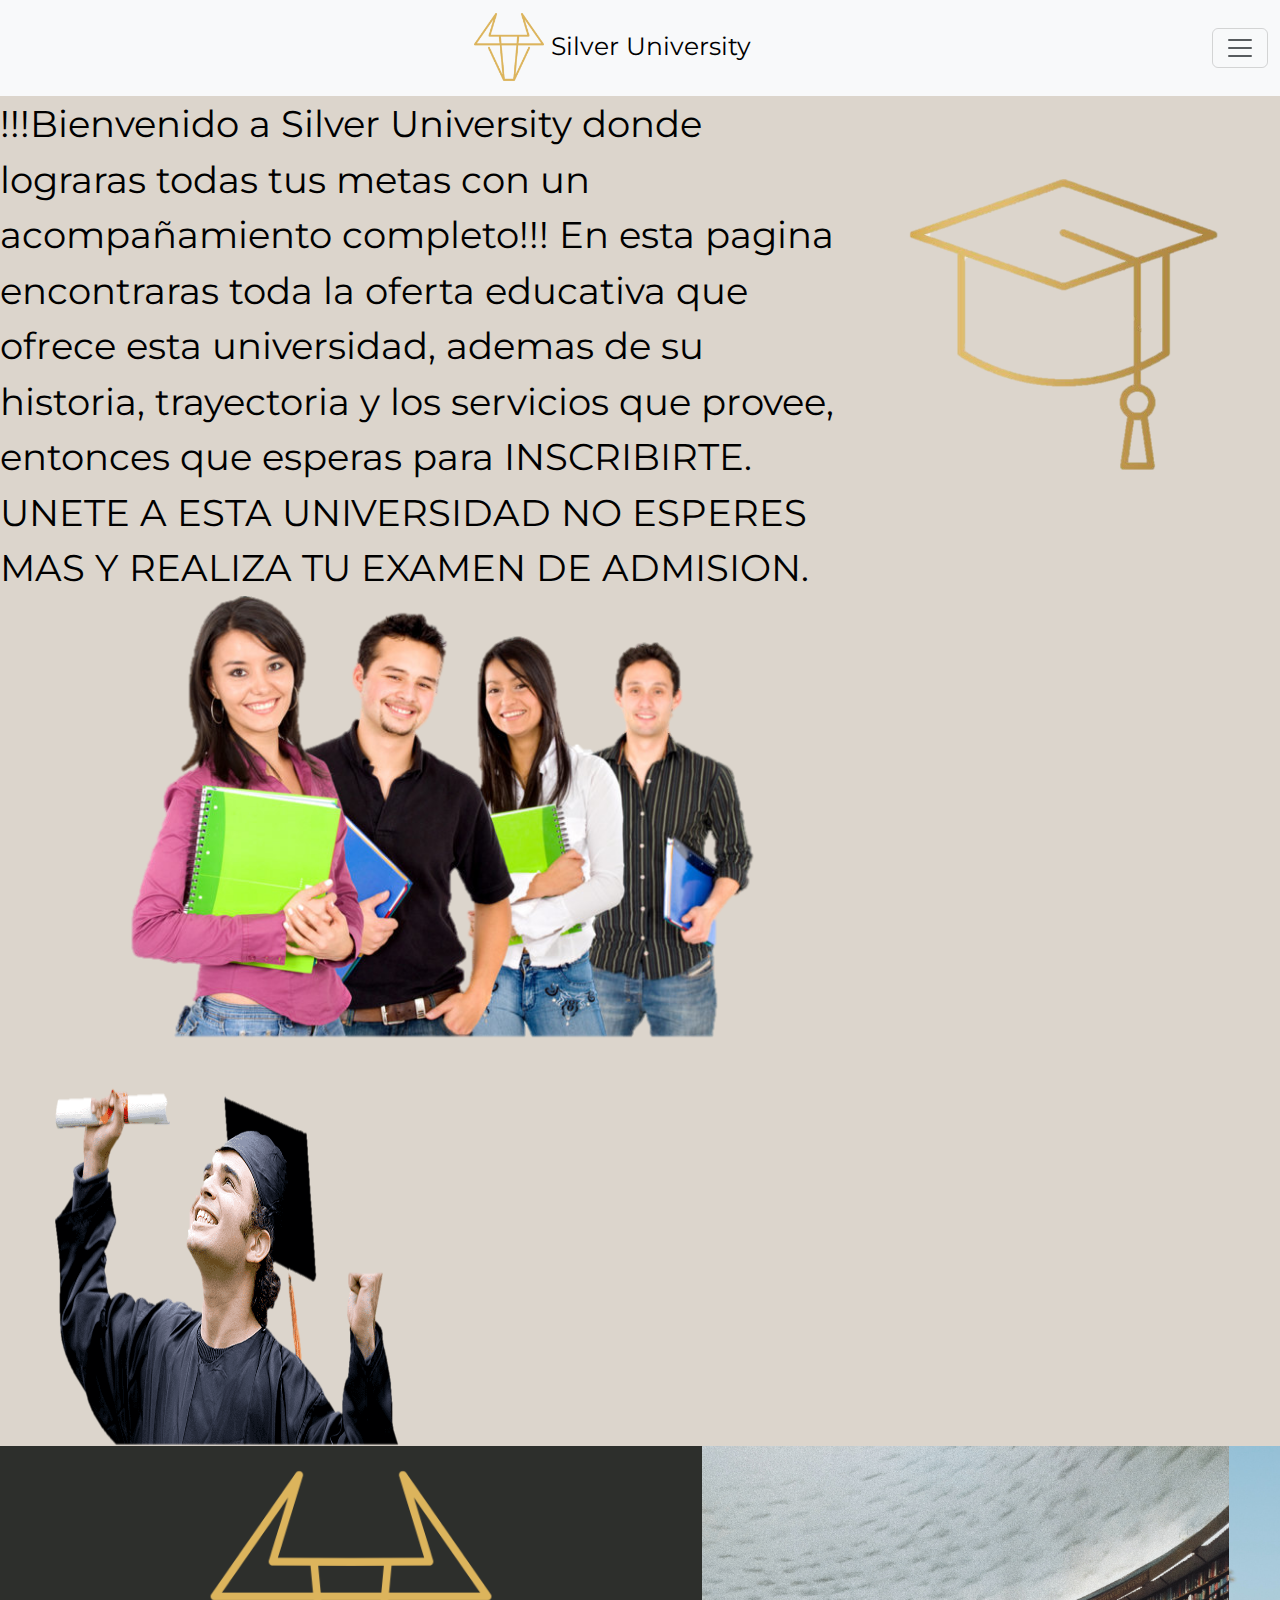
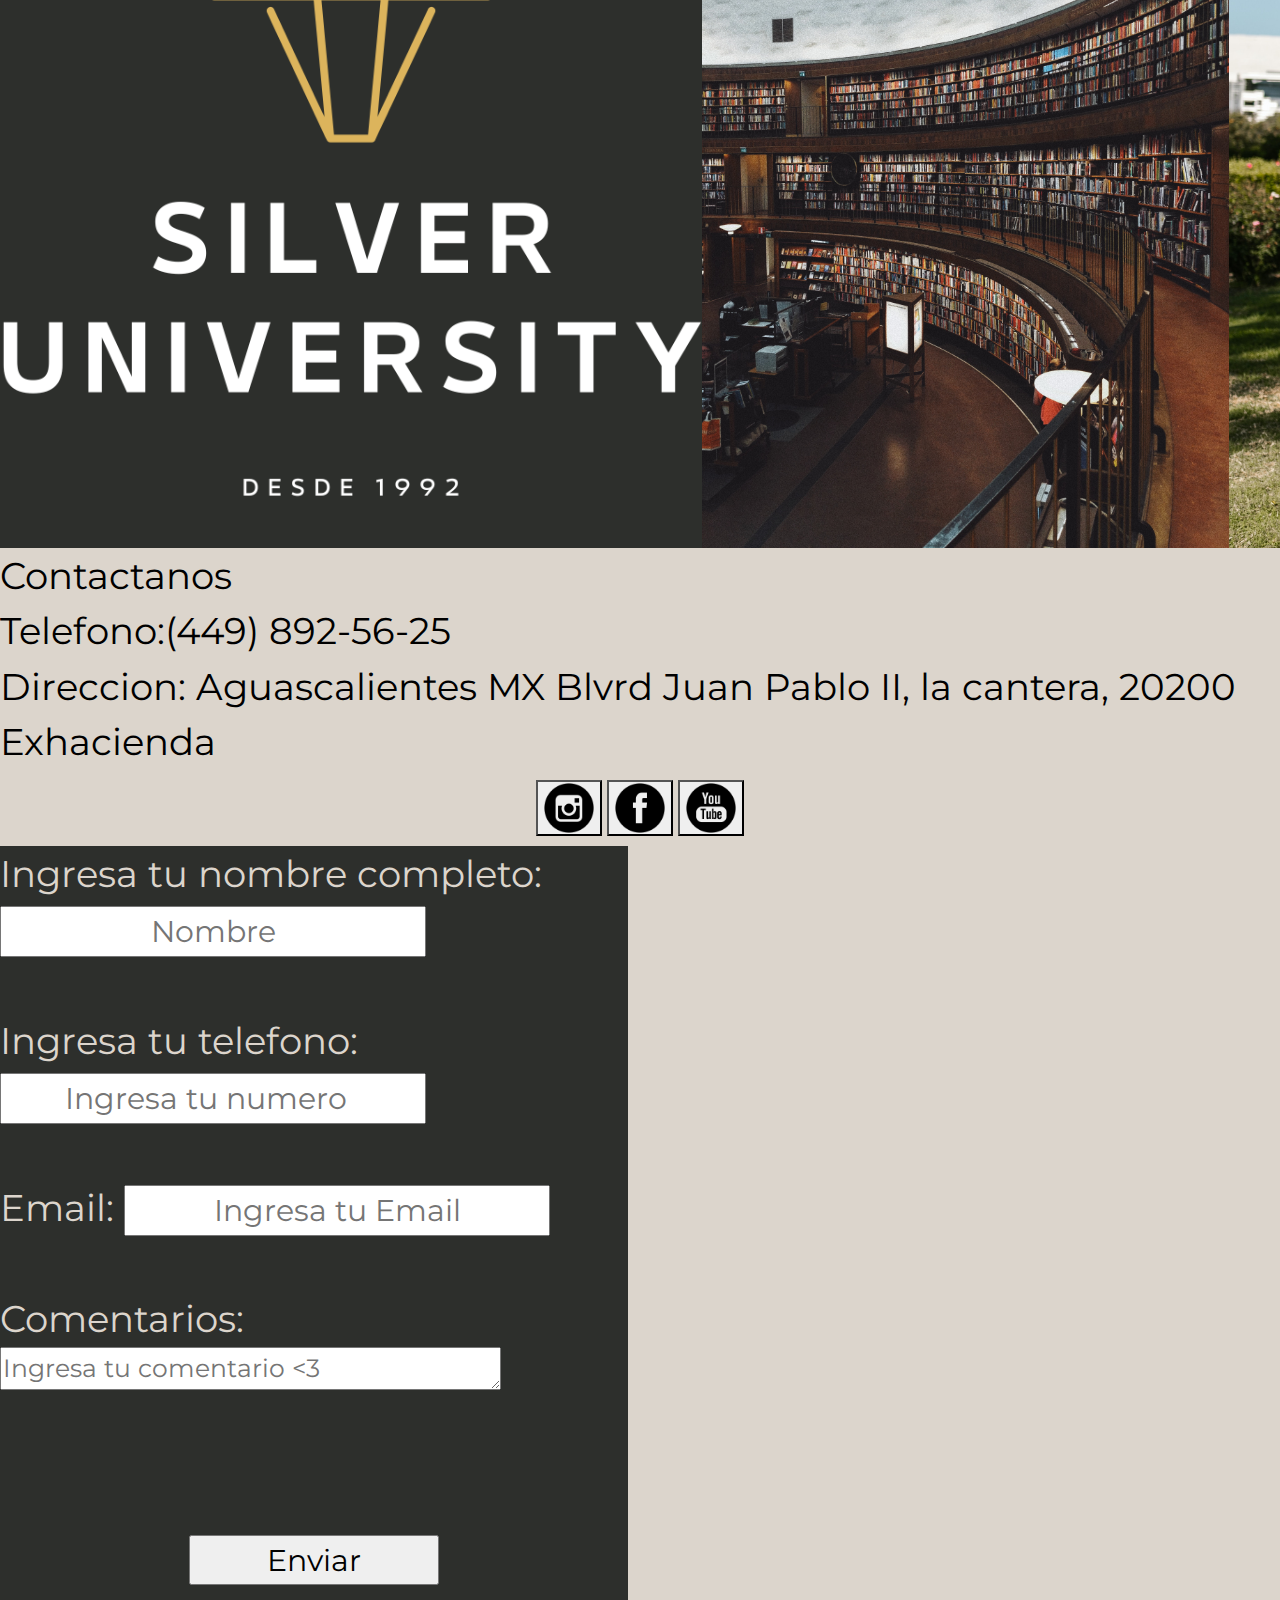
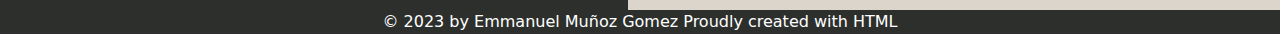
<file: HTML/index.HTML>
<!doctype html>
<html lang="en">
  <head>
    <meta charset="utf-8">
    <meta name="viewport" content="width=device-width, initial-scale=1">
    <link href="https://cdn.jsdelivr.net/npm/bootstrap@5.2.0-beta1/dist/css/bootstrap.min.css" rel="stylesheet">
    <title>Silver University</title>
    <link rel="stylesheet" href="../CSS/index.CSS">
    <link rel="icon" href="../IMG/Diseño sin título.png">
  </head>
  <body>

    <!-- Example Code -->
    <nav class="navbar bg-light fixed-top">
      <div class="container-fluid">
        <a class="navbar-brand" href="index.HTML"><a class="navbar-brand" href="index.HTML" style="font-size: 25px ;">
          <img src="../IMG/Diseño sin título.png" width="70" height="70" class="d-inline-block align-text-center">
          Silver University 
        </a>
        <button class="navbar-toggler" type="button" data-bs-toggle="offcanvas" data-bs-target="#offcanvasNavbar" aria-controls="offcanvasNavbar">
          <span class="navbar-toggler-icon"></span>
        </button>
        <div class="offcanvas offcanvas-end" tabindex="-1" id="offcanvasNavbar" aria-labelledby="offcanvasNavbarLabel">
          <div class="offcanvas-header">
            <h5 class="offcanvas-title" id="offcanvasNavbarLabel"> <a class="navbar-brand" href="index.HTML"><a class="navbar-brand" href="index.HTML" style="font-size: 25px ;">
              <img src="../IMG/Diseño sin título.png" width="70" height="70" class="d-inline-block align-text-center">
              Silver University 
            </a></h5>
            <button type="button" class="btn-close" data-bs-dismiss="offcanvas" aria-label="Close"></button>
          </div>
          <div class="offcanvas-body">
            <ul class="navbar-nav justify-content-end flex-grow-1 pe-3">
              <li class="nav-item">
                <a class="nav-link active" aria-current="page" href="index.HTML"><nav class="navbar bg-light">
                  <div class="container-fluid">
                    <a class="navbar-brand" href="index.HTML">
                      <img src="../IMG/Home2.webp.png" alt="" width="30" height="27" class="d-inline-block align-text-top">
                      Inicio
                    </a>
                  </div>
                </nav></a>
              </li>
              <li class="nav-item">
                <a class="nav-link" href="Acercade.html"><nav class="navbar bg-light">
                  <div class="container-fluid">
                    <a class="navbar-brand" href="Acercade.html">
                      <img src="../IMG/i.png" alt="" width="14" height="24" class="d-inline-block align-text-top">
                      Acerca de
                    </a>
                  </div>
                </nav></a>
              </li>
              <li class="nav-item">
                <a class="nav-link" href="Oferta educativa.html"><nav class="navbar bg-light">
                  <div class="container-fluid">
                    <a class="navbar-brand" href="Oferta educativa.html">
                      <img src="../IMG/gorrito3.png" alt="" width="37" height="37" class="d-inline-block align-text-center">
                      Oferta educativa
                    </a>
                  </div>
                </nav></a>
              </li>
              <li class="nav-item">
                <a class="nav-link" href="Servicios.html"><nav class="navbar bg-light">
                  <div class="container-fluid">
                    <a class="navbar-brand" href="Servicios.html">
                      <img src="../IMG/Diseño sin título.png" alt="" width="30" height="24" class="d-inline-block align-text-top">
                      Servicios
                    </a>
                  </div>
                </nav></a>
              </li>
            </ul>
          </div>
        </div>
      </div>
    </nav>
    <br><br><br><br>
    <div class="content-fluid">
      <div class="row">
        <div class="col-12">
          <p>!!!Bienvenido a Silver University donde lograras todas tus metas con un acompañamiento completo!!! En esta pagina encontraras toda la oferta educativa que ofrece esta universidad, ademas de su historia, trayectoria y los servicios que provee, entonces que esperas para INSCRIBIRTE. UNETE A ESTA UNIVERSIDAD NO ESPERES MAS Y REALIZA TU EXAMEN DE ADMISION.  <img src="../IMG/gorrito3.png" width="430px" height="430px"></p>
        </div>
      </div>
    </div>
    <div class="row">
      <div class="col-12">
        <img src="../IMG/estudents.png" width="875" height="450">
        <img src="../IMG/students2.png" width="450px" height="400">
      </div>
    </div>
    <div class="row">
      <div class="col-12">
        <div class="carrucel">
          <img src="../IMG/Carbón Cuadro Hípster Logo (1)/1.png" >
          <img src="../IMG/pexels-olena-bohovyk-3646172.jpg" >
          <img src="../IMG/pexels-rodnae-productions-7683629.jpg" >
          <img src="../IMG/4.jpg" >
          </div>
      </div>
    </div>
    <div>
      <div class="row">
        <div class="col-12">
            <p>Contactanos</p><p> Telefono:(449) 892-56-25 </p><p> Direccion: Aguascalientes MX Blvrd Juan Pablo II, la cantera, 20200 Exhacienda</p> 
        </div>
      </div>
    </div>
    <div class="row">
      <div class="col-12">
        <div class="img2">
          <button onclick="location.href='https://www.instagram.com/'"><img src="../IMG/social_instagram_3.png" width="50px" height="50px" ></button>
          <button onclick="location.href='https://www.facebook.com/'"><img src="../IMG/social_facebook_fb_35.png" width="50px" height="50px" ></button>
          <button onclick="location.href='https://www.youtube.com/'"><img src="../IMG/social_youtube_23.png" width="50px" height="50px" ></button>
          </div>
      </div>
    </div>
    <div class="row">
      <div class="col-6">
        <form>
          <label style="color:#dcd5cc;">Ingresa tu nombre completo: </label>
          <input type="text" placeholder="Nombre" required>
          <br><br>
          <label style="color:#dcd5cc;">Ingresa tu telefono:</label>
          <input type="number" placeholder="Ingresa tu numero" required; >
          <br><br>
          <label style="color:#dcd5cc;">Email:</label>
          <input type="email" placeholder="Ingresa tu Email" required >
          <br><br>
          <label style="color:#dcd5cc;">Comentarios:</label>
          <textarea placeholder="Ingresa tu comentario <3" required cols="30" rows="1"></textarea>
          <br><br>
          <div class="boton">
          <input type="submit" value="Enviar" style='width:250px; height:50px'>
          </div>
        </form>
      </div>
      <div class="col-6">
        <iframe src="https://www.google.com/maps/embed?pb=!1m18!1m12!1m3!1d3703.4632243802207!2d-102.35554418513131!3d21.83966108556481!2m3!1f0!2f0!3f0!3m2!1i1024!2i768!4f13.1!3m3!1m2!1s0x8429eb8c66ba4c57%3A0x800a85fa04315af2!2sUniversidad%20Tecnol%C3%B3gica%20de%20Aguascalientes!5e0!3m2!1ses-419!2smx!4v1655476321719!5m2!1ses-419!2smx" width="730" height="650" style="border:0;" allowfullscreen="" loading="lazy" referrerpolicy="no-referrer-when-downgrade"></iframe>
      </div>
    </div>
    <footer>
      © 2023 by Emmanuel Muñoz Gomez Proudly created with HTML
  </footer>

    <!-- End Example Code -->

    <script src="https://cdn.jsdelivr.net/npm/bootstrap@5.2.0-beta1/dist/js/bootstrap.bundle.min.js"></script>
    <script src="https://code.jquery.com/jquery-3.3.1.slim.min.js" integrity="sha384-q8i/X+965DzO0rT7abK41JStQIAqVgRVzpbzo5smXKp4YfRvH+8abtTE1Pi6jizo" crossorigin="anonymous"></script>
    <script src="https://cdnjs.cloudflare.com/ajax/libs/popper.js/1.14.7/umd/popper.min.js" integrity="sha384-UO2eT0CpHqdSJQ6hJty5KVphtPhzWj9WO1clHTMGa3JDZwrnQq4sF86dIHNDz0W1" crossorigin="anonymous"></script>
    <script src="https://stackpath.bootstrapcdn.com/bootstrap/4.3.1/js/bootstrap.min.js" integrity="sha384-JjSmVgyd0p3pXB1rRibZUAYoIIy6OrQ6VrjIEaFf/nJGzIxFDsf4x0xIM+B07jRM" crossorigin="anonymous"></script>
  </body>
</html>
</file>
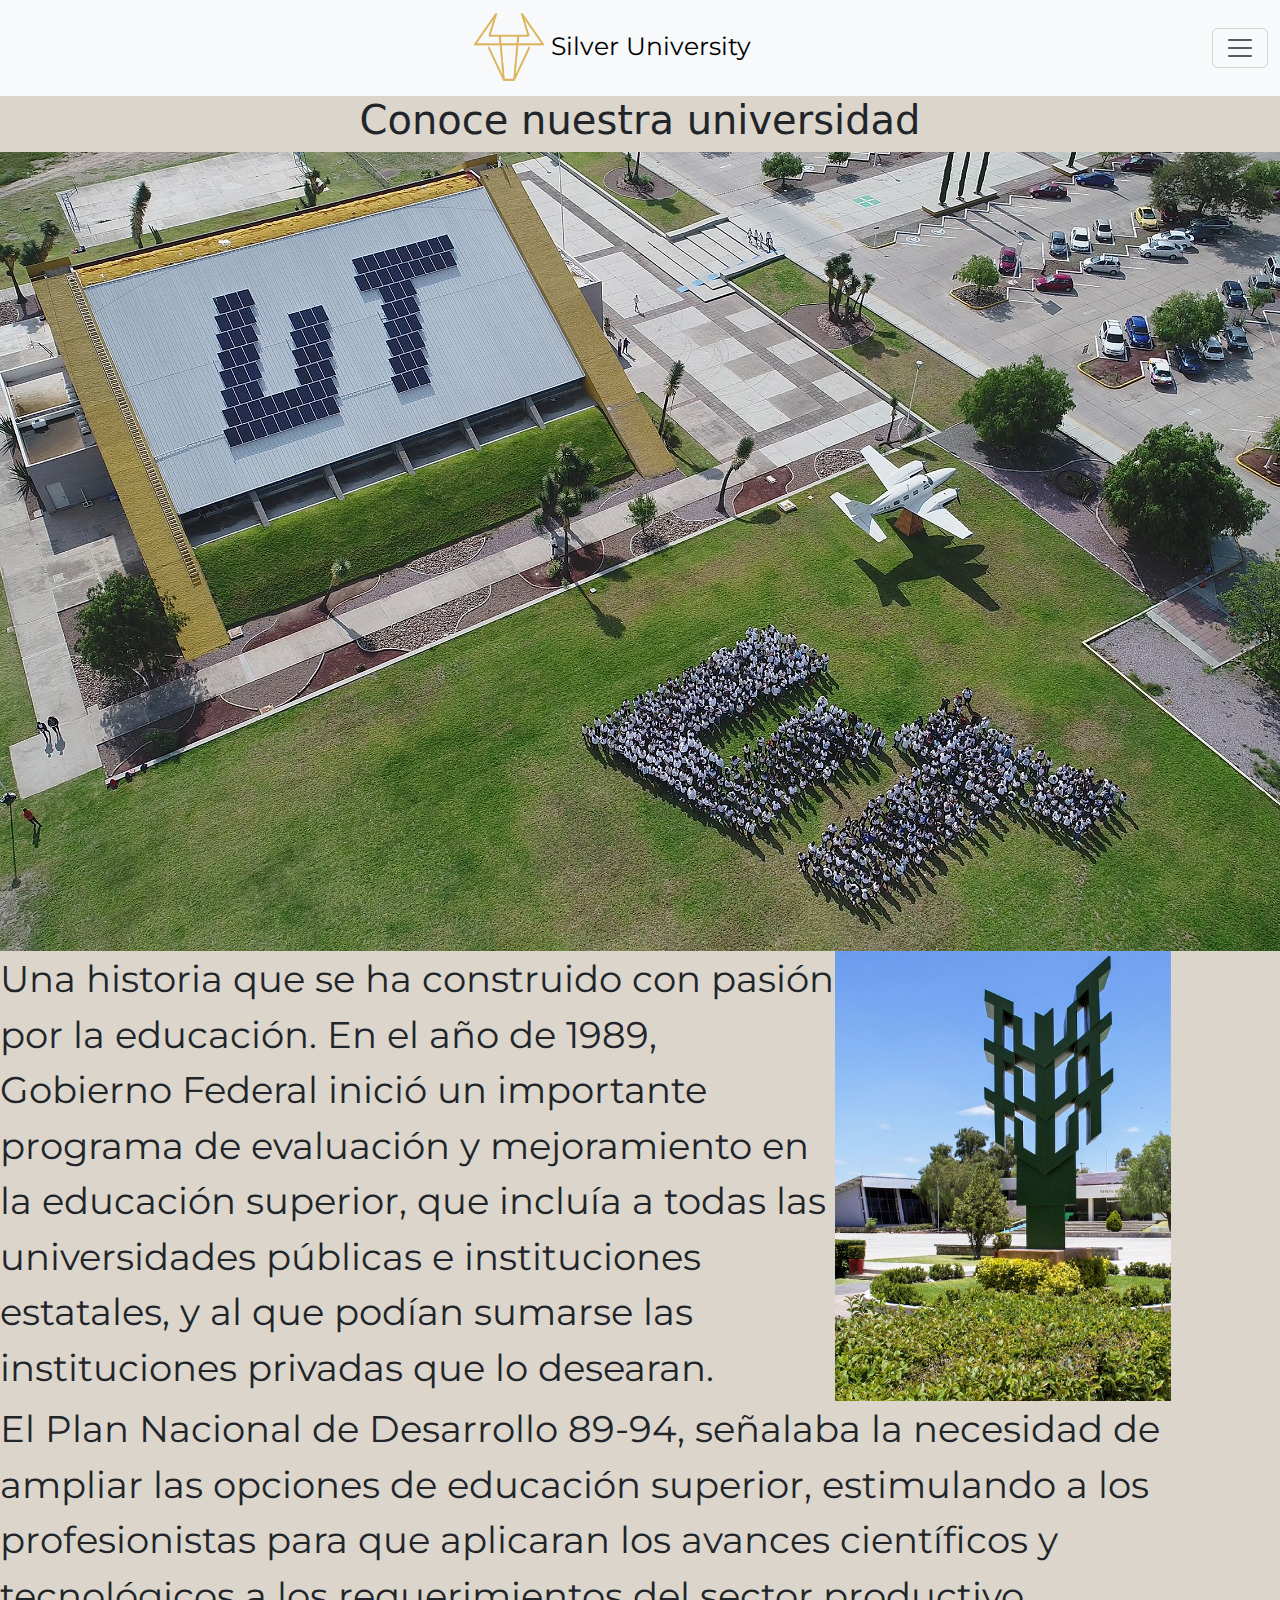
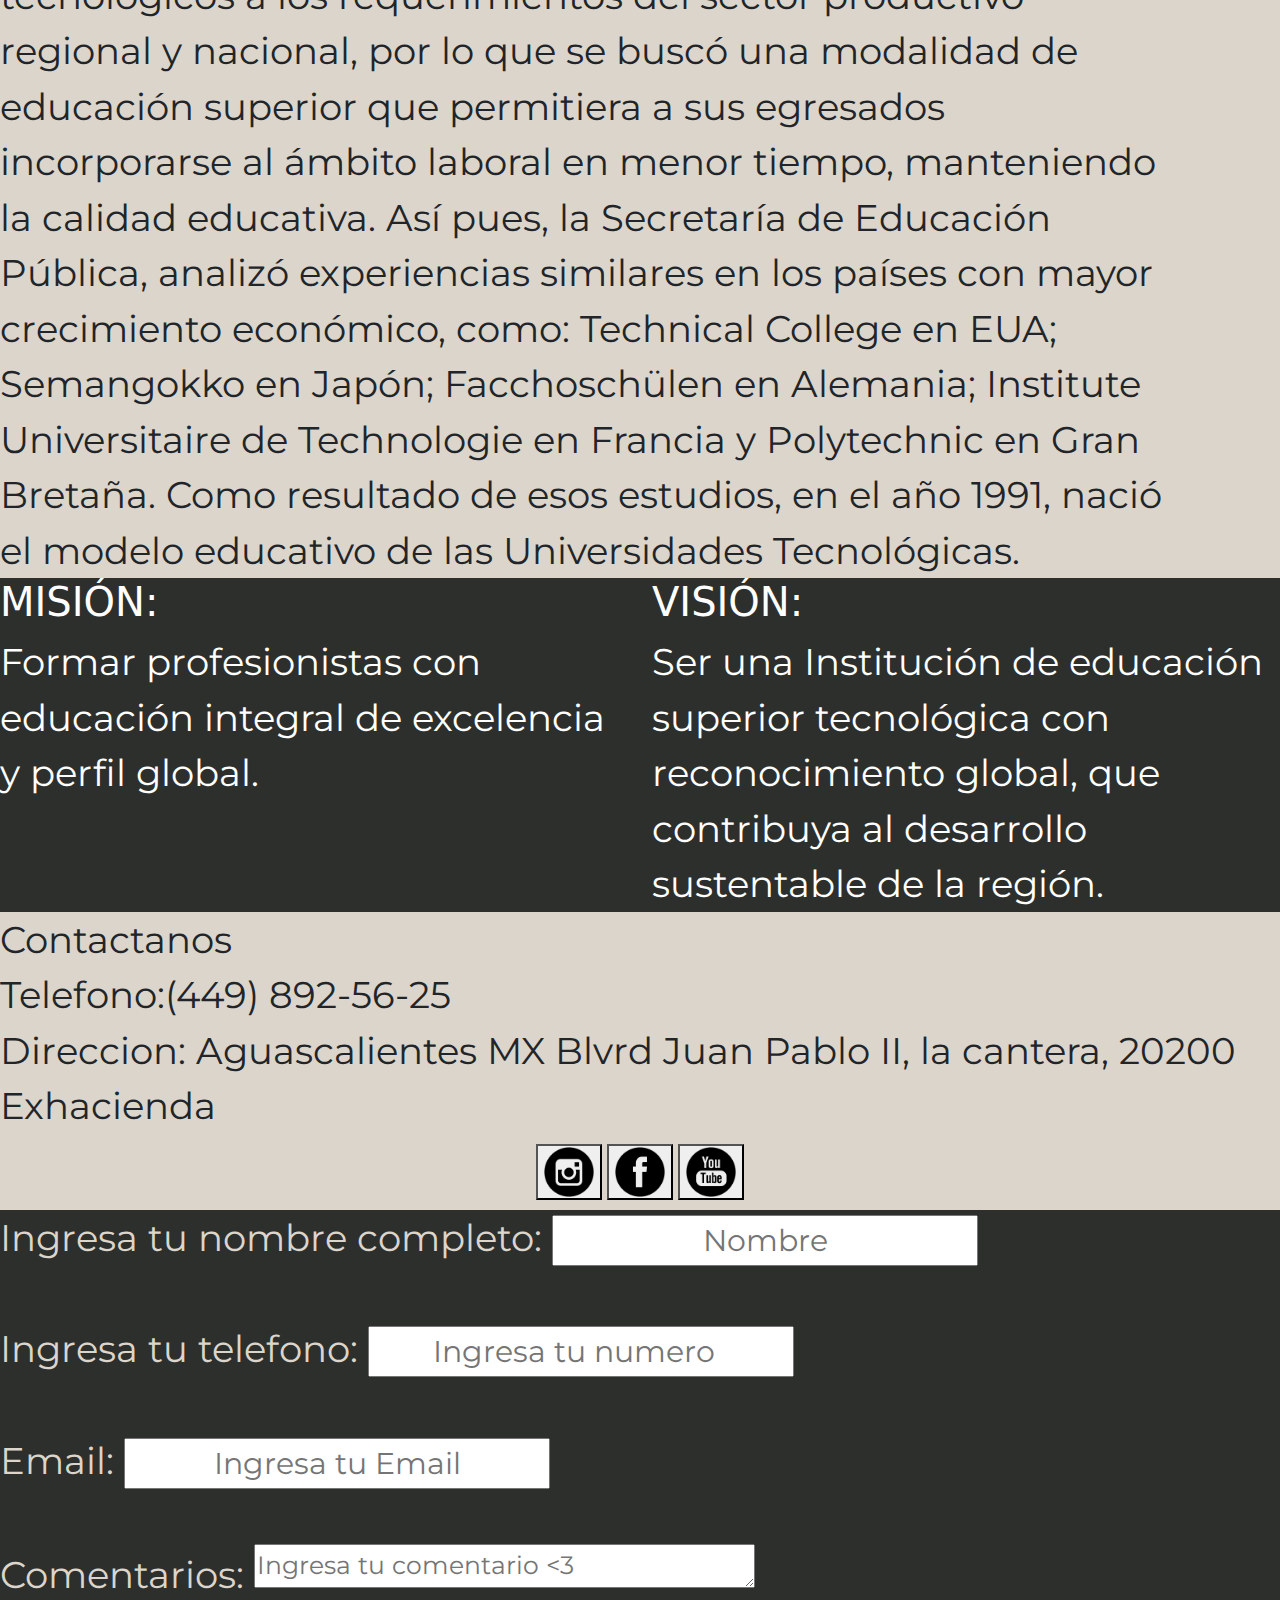
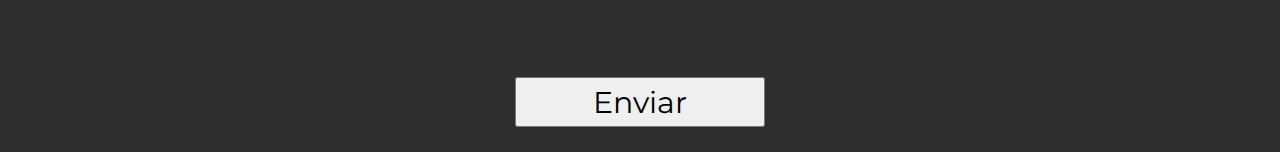
<file: HTML/Acercade.html>
<!doctype html>
<html lang="en">
  <head>
    <meta charset="utf-8">
    <meta name="viewport" content="width=device-width, initial-scale=1">
    <link href="https://cdn.jsdelivr.net/npm/bootstrap@5.2.0-beta1/dist/css/bootstrap.min.css" rel="stylesheet">
    <title>Silver University</title>
    <link rel="stylesheet" href="../CSS/Acerca.CSS">
    <link rel="icon" href="../IMG/Diseño sin título.png">
  </head>
  <body>
    <!-- Example Code -->
    <nav class="navbar bg-light fixed-top">
      <div class="container-fluid">
        <a class="navbar-brand" href="index.HTML"><a class="navbar-brand" href="index.HTML" style="font-size: 25px ;">
          <img src="../IMG/Diseño sin título.png" width="70" height="70" class="d-inline-block align-text-center">
          Silver University 
        </a>
        <button class="navbar-toggler" type="button" data-bs-toggle="offcanvas" data-bs-target="#offcanvasNavbar" aria-controls="offcanvasNavbar">
          <span class="navbar-toggler-icon"></span>
        </button>
        <div class="offcanvas offcanvas-end" tabindex="-1" id="offcanvasNavbar" aria-labelledby="offcanvasNavbarLabel">
          <div class="offcanvas-header">
            <h5 class="offcanvas-title" id="offcanvasNavbarLabel"> <a class="navbar-brand" href="index.HTML"><a class="navbar-brand" href="index.HTML" style="font-size: 25px ;">
              <img src="../IMG/Diseño sin título.png" width="70" height="70" class="d-inline-block align-text-center">
              Silver University 
            </a></h5>
            <button type="button" class="btn-close" data-bs-dismiss="offcanvas" aria-label="Close"></button>
          </div>
          <div class="offcanvas-body">
            <ul class="navbar-nav justify-content-end flex-grow-1 pe-3">
              <li class="nav-item">
                <a class="nav-link active" aria-current="page" href="index.HTML"><nav class="navbar bg-light">
                  <div class="container-fluid">
                    <a class="navbar-brand" href="index.HTML">
                      <img src="../IMG/Home2.webp.png" alt="" width="30" height="27" class="d-inline-block align-text-top">
                      Inicio
                    </a>
                  </div>
                </nav></a>
              </li>
              <li class="nav-item">
                <a class="nav-link" href="Acercade.html"><nav class="navbar bg-light">
                  <div class="container-fluid">
                    <a class="navbar-brand" href="Acercade.html">
                      <img src="../IMG/i.png" alt="" width="14" height="24" class="d-inline-block align-text-top">
                      Acerca de
                    </a>
                  </div>
                </nav></a>
              </li>
              <li class="nav-item">
                <a class="nav-link" href="Oferta educativa.html"><nav class="navbar bg-light">
                  <div class="container-fluid">
                    <a class="navbar-brand" href="Oferta educativa.html">
                      <img src="../IMG/gorrito3.png" alt="" width="37" height="37" class="d-inline-block align-text-center">
                      Oferta educativa
                    </a>
                  </div>
                </nav></a>
              </li>
              <li class="nav-item">
                <a class="nav-link" href="Servicios.html"><nav class="navbar bg-light">
                  <div class="container-fluid">
                    <a class="navbar-brand" href="Servicios.html">
                      <img src="../IMG/Diseño sin título.png" alt="" width="30" height="24" class="d-inline-block align-text-top">
                      Servicios
                    </a>
                  </div>
                </nav></a>
              </li>
            </ul>
          </div>
        </div>
      </div>
    </nav>
    <br><br><br><br>

    <div class="titulo">
      <div class="row">
        <div class="col-12">
          <p><h1> Conoce nuestra universidad </h1> </p>
        </div>
      </div>
    </div>

    <div class="content-fluid">
      <div class="row">
        <div class="col-12">
          <img src="../IMG/ut.jpeg" height="100%" width="100%">
        </div>
      </div>
    </div>

    <div class="content-fluid">
      <div class="row">
        <div class="col-11">
        <p>Una historia que se ha construido con pasión por la educación.
          En el año de 1989, Gobierno Federal inició un importante programa de evaluación y mejoramiento en la educación superior, que incluía a todas las universidades públicas e instituciones estatales, y al que podían sumarse las instituciones privadas que lo desearan. <img src="../IMG/117.jpg" width="750" height="450"> </p>
          <p> El Plan Nacional de Desarrollo 89-94, señalaba la necesidad de ampliar las opciones de educación superior, estimulando a los profesionistas para que aplicaran los avances científicos y tecnológicos a los requerimientos del sector productivo regional y nacional, por lo que se buscó una modalidad de educación superior que permitiera a sus egresados incorporarse al ámbito laboral en menor tiempo, manteniendo la calidad educativa.

            Así pues, la Secretaría de Educación Pública, analizó experiencias similares en los países con mayor crecimiento económico, como: Technical College en EUA; Semangokko en Japón; Facchoschülen en Alemania; Institute Universitaire de Technologie en Francia y Polytechnic en Gran Bretaña. Como resultado de esos estudios, en el año 1991, nació el modelo educativo de las Universidades Tecnológicas.
        </div>
      </div>  
    </div>

    <div class="Mision">
      <div class="row">
        <div class="col-6"> <h1>MISIÓN:</h1> <p> Formar profesionistas con educación integral
          de excelencia y perfil global.</p>
          </div>
        <div class="col-6"> <h1> VISIÓN:</h1> 
          <p> Ser una Institución de educación superior tecnológica
          con reconocimiento global, que contribuya al desarrollo
          sustentable de la región.</p>
        </div>
      </div>
    </div>
    <div>
      <div class="row">
        <div class="col-12">
            <p>Contactanos</p><p> Telefono:(449) 892-56-25 </p><p> Direccion: Aguascalientes MX Blvrd Juan Pablo II, la cantera, 20200 Exhacienda</p> 
        </div>
      </div>
    </div>
    <div class="row">
      <div class="col-12">
        <div class="img2">
          <button onclick="location.href='https://www.instagram.com/'"><img src="../IMG/social_instagram_3.png" width="50px" height="50px" ></button>
          <button onclick="location.href='https://www.facebook.com/'"><img src="../IMG/social_facebook_fb_35.png" width="50px" height="50px" ></button>
          <button onclick="location.href='https://www.youtube.com/'"><img src="../IMG/social_youtube_23.png" width="50px" height="50px" ></button>
          </div>
      </div>
    </div>
    <div class="row">
      <div class="col-12">
        <form>
          <label style="color:#dcd5cc;">Ingresa tu nombre completo: </label>
          <input type="text" placeholder="Nombre" required>
          <br><br>
          <label style="color:#dcd5cc;">Ingresa tu telefono:</label>
          <input type="number" placeholder="Ingresa tu numero" required; >
          <br><br>
          <label style="color:#dcd5cc;">Email:</label>
          <input type="email" placeholder="Ingresa tu Email" required >
          <br><br>
          <label style="color:#dcd5cc;">Comentarios:</label>
          <textarea placeholder="Ingresa tu comentario <3" required cols="30" rows="1"></textarea>
          <div class="boton">
          <input type="submit" value="Enviar" style='width:250px; height:50px'>
          </div>
        </form>
      </div>

    
    
  
    <!-- End Example Code -->

    <script src="https://cdn.jsdelivr.net/npm/bootstrap@5.2.0-beta1/dist/js/bootstrap.bundle.min.js"></script>

    <script src="https://code.jquery.com/jquery-3.3.1.slim.min.js" integrity="sha384-q8i/X+965DzO0rT7abK41JStQIAqVgRVzpbzo5smXKp4YfRvH+8abtTE1Pi6jizo" crossorigin="anonymous"></script>
    <script src="https://cdnjs.cloudflare.com/ajax/libs/popper.js/1.14.7/umd/popper.min.js" integrity="sha384-UO2eT0CpHqdSJQ6hJty5KVphtPhzWj9WO1clHTMGa3JDZwrnQq4sF86dIHNDz0W1" crossorigin="anonymous"></script>
    <script src="https://stackpath.bootstrapcdn.com/bootstrap/4.3.1/js/bootstrap.min.js" integrity="sha384-JjSmVgyd0p3pXB1rRibZUAYoIIy6OrQ6VrjIEaFf/nJGzIxFDsf4x0xIM+B07jRM" crossorigin="anonymous"></script>
  </body>
</html>
</file>
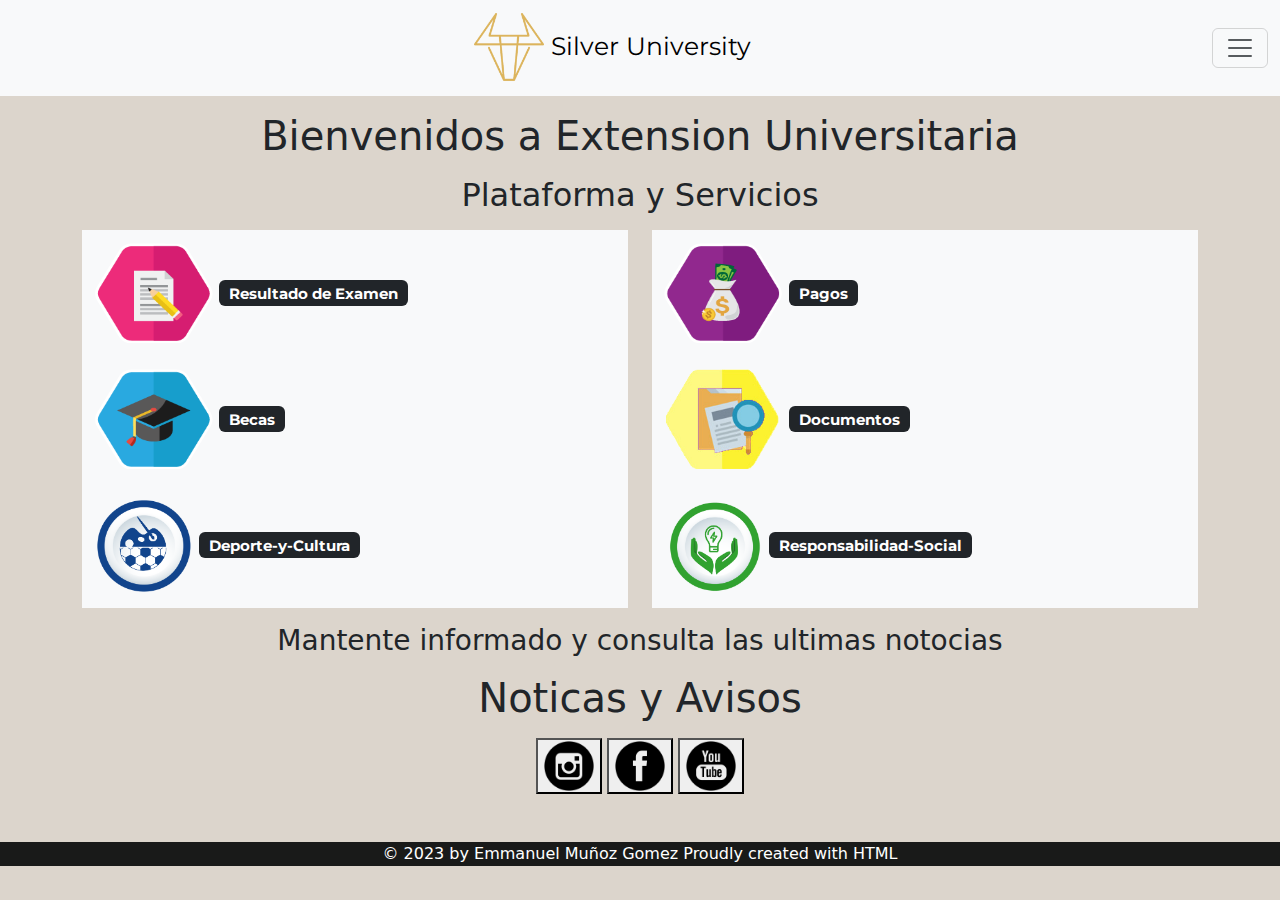
<file: HTML/Servicios.html>
<!doctype html>
<html lang="en">
  <head>
    <meta charset="utf-8">
    <meta name="viewport" content="width=device-width, initial-scale=1">
    <link href="https://cdn.jsdelivr.net/npm/bootstrap@5.2.0-beta1/dist/css/bootstrap.min.css" rel="stylesheet">
    <title>Silver University</title>
    <link rel="stylesheet" href="../CSS/Servicios.CSS">
    <link rel="icon" href="../IMG/Diseño sin título.png">
  </head>
  <body>
    <!-- Example Code -->
    <nav class="navbar bg-light fixed-top">
      <div class="container-fluid">
        <a class="navbar-brand" href="index.HTML"><a class="navbar-brand" href="index.HTML" style="font-size: 25px ;">
          <img src="../IMG/Diseño sin título.png" width="70" height="70" class="d-inline-block align-text-center">
          Silver University 
        </a>
        <button class="navbar-toggler" type="button" data-bs-toggle="offcanvas" data-bs-target="#offcanvasNavbar" aria-controls="offcanvasNavbar">
          <span class="navbar-toggler-icon"></span>
        </button>
        <div class="offcanvas offcanvas-end" tabindex="-1" id="offcanvasNavbar" aria-labelledby="offcanvasNavbarLabel">
          <div class="offcanvas-header">
            <h5 class="offcanvas-title" id="offcanvasNavbarLabel"> <a class="navbar-brand" href="index.HTML"><a class="navbar-brand" href="index.HTML" style="font-size: 25px ;">
              <img src="../IMG/Diseño sin título.png" width="70" height="70" class="d-inline-block align-text-center">
              Silver University 
            </a></h5>
            <button type="button" class="btn-close" data-bs-dismiss="offcanvas" aria-label="Close"></button>
          </div>
          <div class="offcanvas-body">
            <ul class="navbar-nav justify-content-end flex-grow-1 pe-3">
              <li class="nav-item">
                <a class="nav-link active" aria-current="page" href="index.HTML"><nav class="navbar bg-light">
                  <div class="container-fluid">
                    <a class="navbar-brand" href="index.HTML">
                      <img src="../IMG/Home2.webp.png" alt="" width="30" height="27" class="d-inline-block align-text-top">
                      Inicio
                    </a>
                  </div>
                </nav></a>
              </li>
              <li class="nav-item">
                <a class="nav-link" href="Acercade.html"><nav class="navbar bg-light">
                  <div class="container-fluid">
                    <a class="navbar-brand" href="Acercade.html">
                      <img src="../IMG/i.png" alt="" width="14" height="24" class="d-inline-block align-text-top">
                      Acerca de
                    </a>
                  </div>
                </nav></a>
              </li>
              <li class="nav-item">
                <a class="nav-link" href="Oferta educativa.html"><nav class="navbar bg-light">
                  <div class="container-fluid">
                    <a class="navbar-brand" href="Oferta educativa.html">
                      <img src="../IMG/gorrito3.png" alt="" width="37" height="37" class="d-inline-block align-text-center">
                      Oferta educativa
                    </a>
                  </div>
                </nav></a>
              </li>
              <li class="nav-item">
                <a class="nav-link" href="Servicios.html"><nav class="navbar bg-light">
                  <div class="container-fluid">
                    <a class="navbar-brand" href="Servicios.html">
                      <img src="../IMG/Diseño sin título.png" alt="" width="30" height="24" class="d-inline-block align-text-top">
                      Servicios
                    </a>
                  </div>
                </nav></a>
              </li>
            </ul>
          </div>
        </div>
      </div>
    </nav>
    <br><br><br><br>

    <div class="titulo">
      <div class="row">
        <div class="col-12">
          <p><h1>  Bienvenidos a Extension Universitaria</h1> </p>
          <p><h2>  Plataforma y Servicios </h2> </p>
        </div>
      </div>
    </div>
    
    <div class="container">
      <div class="row">
        <div class="col"><nav class="navbar text-bg-light">
          <div class="container-fluid">
            <a class="navbar-brand" href="http://sito.utags.edu.mx/">
              <img src="../IMG/portada_sito_intercuatrimestrales.png" alt="" width="120" height="100" class="d-inline-block align-text-center">
              <span class="badge text-bg-dark">Resultado de Examen</span>
              <span class="badge text-bg-danger"></span>
            </a>
          </div>
        </nav></div>
        <div class="col"><nav class="navbar text-bg-light">
          <div class="container-fluid">
            <a class="navbar-brand" href="http://sito.utags.edu.mx/">
              <img src="../IMG/portada_sito_pagos.png" alt="" width="120" height="100" class="d-inline-block align-text-center">
              <span class="badge text-bg-dark">Pagos</span>
              <span class="badge text-bg-danger"></span>
            </a>
          </div>
        </nav></div>
      </div>
    </div>    
    <div class="container">
      <div class="row">
        <div class="col"><nav class="navbar text-bg-light">
          <div class="container-fluid">
            <a class="navbar-brand" href="http://sito.utags.edu.mx/">
              <img src="../IMG/portada_sito_becas.png" alt="" width="120" height="100" class="d-inline-block align-text-center">
              <span class="badge text-bg-dark">Becas</span>
              <span class="badge text-bg-danger"></span>
            </a>
          </div>
        </nav></div>
        <div class="col"><nav class="navbar text-bg-light">
          <div class="container-fluid">
            <a class="navbar-brand" href="http://sito.utags.edu.mx/">
              <img src="../IMG/portada_sito_documentos.png" alt="" width="120" height="100" class="d-inline-block align-text-center">
              <span class="badge text-bg-dark">
                Documentos</span>
              <span class="badge text-bg-danger"></span>
            </a>
          </div>
        </nav></div>
      </div>
    </div> 
    <div class="container">
      <div class="row">
        <div class="col"><nav class="navbar text-bg-light">
          <div class="container-fluid">
            <a class="navbar-brand" href="http://aparaescolares.app.utags.edu.mx/servicio.php/">
              <img src="../IMG/Deporte-y-Cultura.png" alt="" width="100" height="100" class="d-inline-block align-text-center">
              <span class="badge text-bg-dark">Deporte-y-Cultura</span>
              <span class="badge text-bg-danger"></span>
            </a>
          </div>
        </nav></div>
        <div class="col"><nav class="navbar text-bg-light">
          <div class="container-fluid">
            <a class="navbar-brand" href="http://aparaescolares.app.utags.edu.mx/servicio.php/">
              <img src="../IMG/Responsabilidad-Social.png" alt="" width="100" height="100" class="d-inline-block align-text-center">
              <span class="badge text-bg-dark">Responsabilidad-Social</span>
              <span class="badge text-bg-danger"></span>
            </a>
          </div>
        </nav></div>
      </div>
    </div>    

    <div class="titulo">
      <div class="row">
        <div class="col-12">
          <p><h3>  Mantente informado y consulta las ultimas notocias</h3> </p>
          <p><h1>  Noticas y Avisos </h1> </p>
          <div class="row">
            <div class="col-12">
              <div class="img2">
                <button onclick="location.href='https://www.instagram.com/'"><img src="../IMG/social_instagram_3.png" width="50px" height="50px" ></button>
                <button onclick="location.href='https://www.facebook.com/'"><img src="../IMG/social_facebook_fb_35.png" width="50px" height="50px" ></button>
                <button onclick="location.href='https://www.youtube.com/'"><img src="../IMG/social_youtube_23.png" width="50px" height="50px" ></button>
              </div>
            </div>
          </div>
        </div>
      </div>
    </div>

    <br><br>
    
    <!-- End Example Code -->

    <script src="https://cdn.jsdelivr.net/npm/bootstrap@5.2.0-beta1/dist/js/bootstrap.bundle.min.js"></script>
    <script src="https://code.jquery.com/jquery-3.3.1.slim.min.js" integrity="sha384-q8i/X+965DzO0rT7abK41JStQIAqVgRVzpbzo5smXKp4YfRvH+8abtTE1Pi6jizo" crossorigin="anonymous"></script>
    <script src="https://cdnjs.cloudflare.com/ajax/libs/popper.js/1.14.7/umd/popper.min.js" integrity="sha384-UO2eT0CpHqdSJQ6hJty5KVphtPhzWj9WO1clHTMGa3JDZwrnQq4sF86dIHNDz0W1" crossorigin="anonymous"></script>
    <script src="https://stackpath.bootstrapcdn.com/bootstrap/4.3.1/js/bootstrap.min.js" integrity="sha384-JjSmVgyd0p3pXB1rRibZUAYoIIy6OrQ6VrjIEaFf/nJGzIxFDsf4x0xIM+B07jRM" crossorigin="anonymous"></script>

    <footer>
      © 2023 by Emmanuel Muñoz Gomez Proudly created with HTML
    </footer>
  </body>
</html>
</file>
<file: CSS/index.CSS>
@import url('https://fonts.googleapis.com/css2?family=Montserrat:ital,wght@0,100;0,600;1,500&display=swap');
a{
    text-decoration: none;
    text-align: center;
    color: black;
    font-size: 30px;
    font-family: 'Montserrat';
}
body{
    margin: 0;
    padding: 0px;
    background-color: #dcd5cc;
    overflow-x: hidden;
}
p{
    color: dark;
    font-size: 37px;
    font-family: 'Montserrat';
    display:inline-block;
    vertical-align: top;
    display: flex;
    margin: 0px;
    color: black;
}
.img{
    padding-top: 100px;
}
.img2{
    margin: 5px;
    padding: 5px;
    text-align: center;
}
.img3{
    display: inline-block;
}
form{
    font-family: 'Montserrat';
    vertical-align: top;
    background-color: #2d2f2c;
    font-size: 37px;
}
input{
    font-size:  30px;
    text-align: center;
}
.boton{
    text-align: center;
    font-size: 100px;
}
textarea{
    font-size: 25px;
    font-family: 'Montserrat';
}

.inframe{
    margin-left: 100px;
}

footer{
    text-align: center;
    background-color: #2d2f2c;
    color: #ffffff;
}
.carrucel{
    display: flex;
    display: row;
    width: 78%;
    height: 78vh;
    animation-name: Slider;
    animation-duration: 15s;
    animation-delay: 5s;
    animation-fill-mode: infinite;
    animation-timing-function: linear;
    animation-direction: alternate;
    animation-iteration-count: infinite;
}
.carrucel img{
    width: 100%;
    height: 100%;
    object-fit: cover;
}

@keyframes Slider {
    0%{
        margin-left: 0;
    }
    15%{
        margin-left: -15%;
    }
    25%{
        margin-left: -25%;
    }
    50%
    {
        margin-left: -50%;
    }
    75%{
        margin-left: -75%;
    }
    100%{
        margin-left: -100;
    }


}
</file>
<file: CSS/Acerca.CSS>
@import url('https://fonts.googleapis.com/css2?family=Montserrat:ital,wght@0,100;0,600;1,500&display=swap');
a{
    text-decoration: none;
    text-align: center;
    color: white;
    font-size: 30px;
    font-family: 'Montserrat';
}
body{
    margin: 0;
    padding: 0;
    background-color: #dcd5cc;
    overflow-x: hidden;
}

p{
    font-size: 37px;
    font-family: 'Montserrat';
    display:inline-block;
    display: flex;
    margin: 0px;
}
.Mision {
    background-color: #2d2f2c;
    color: white;
}
.titulo{
    text-align: center;
}
form{
    font-family: 'Montserrat';
    vertical-align: top;
    background-color: #202120;
    font-size: 37px;
}
.boton{
    text-align: center;
    font-size: 30px;
}
footer{
    text-align: center;
    background-color: #191a19;
    color: #ffffff;
}
form{
    font-family: 'Montserrat';
    vertical-align: top;
    background-color: #2d2f2c;
    font-size: 37px;
}
input{
    font-size:  30px;
    text-align: center;
}
.boton{
    text-align: center;
    font-size: 100px;
}
textarea{
    font-size: 25px;
    font-family: 'Montserrat';
}
.img2{
    margin: 5px;
    padding: 5px;
    text-align: center;
}
</file>
<file: CSS/Servicios.CSS>
@import url('https://fonts.googleapis.com/css2?family=Montserrat:ital,wght@0,100;0,600;1,500&display=swap');
a{
    text-decoration: none;
    text-align: center;
    color: white;
    font-size: 30px;
    font-family: 'Montserrat';
}
body{
    margin: 0;
    padding: 0;
    background-color: #dcd5cc;
    overflow-x: hidden;
}
p{
    text-decoration: none;
    text-align: center;
    color: #ffffff;
    font-size: 30px;
    font-family: 'Montserrat';
}
footer{
    text-align: center;
    background-color: #191a19;
    color: #ffffff;
}
.titulo{
    text-align: center;
}

footer{
    text-align: center;
    background-color: #191a19;
    color: #ffffff;
}
.button{
    text-align: center;

}
iframe{
    background-color: #191a19;
}
</file>
